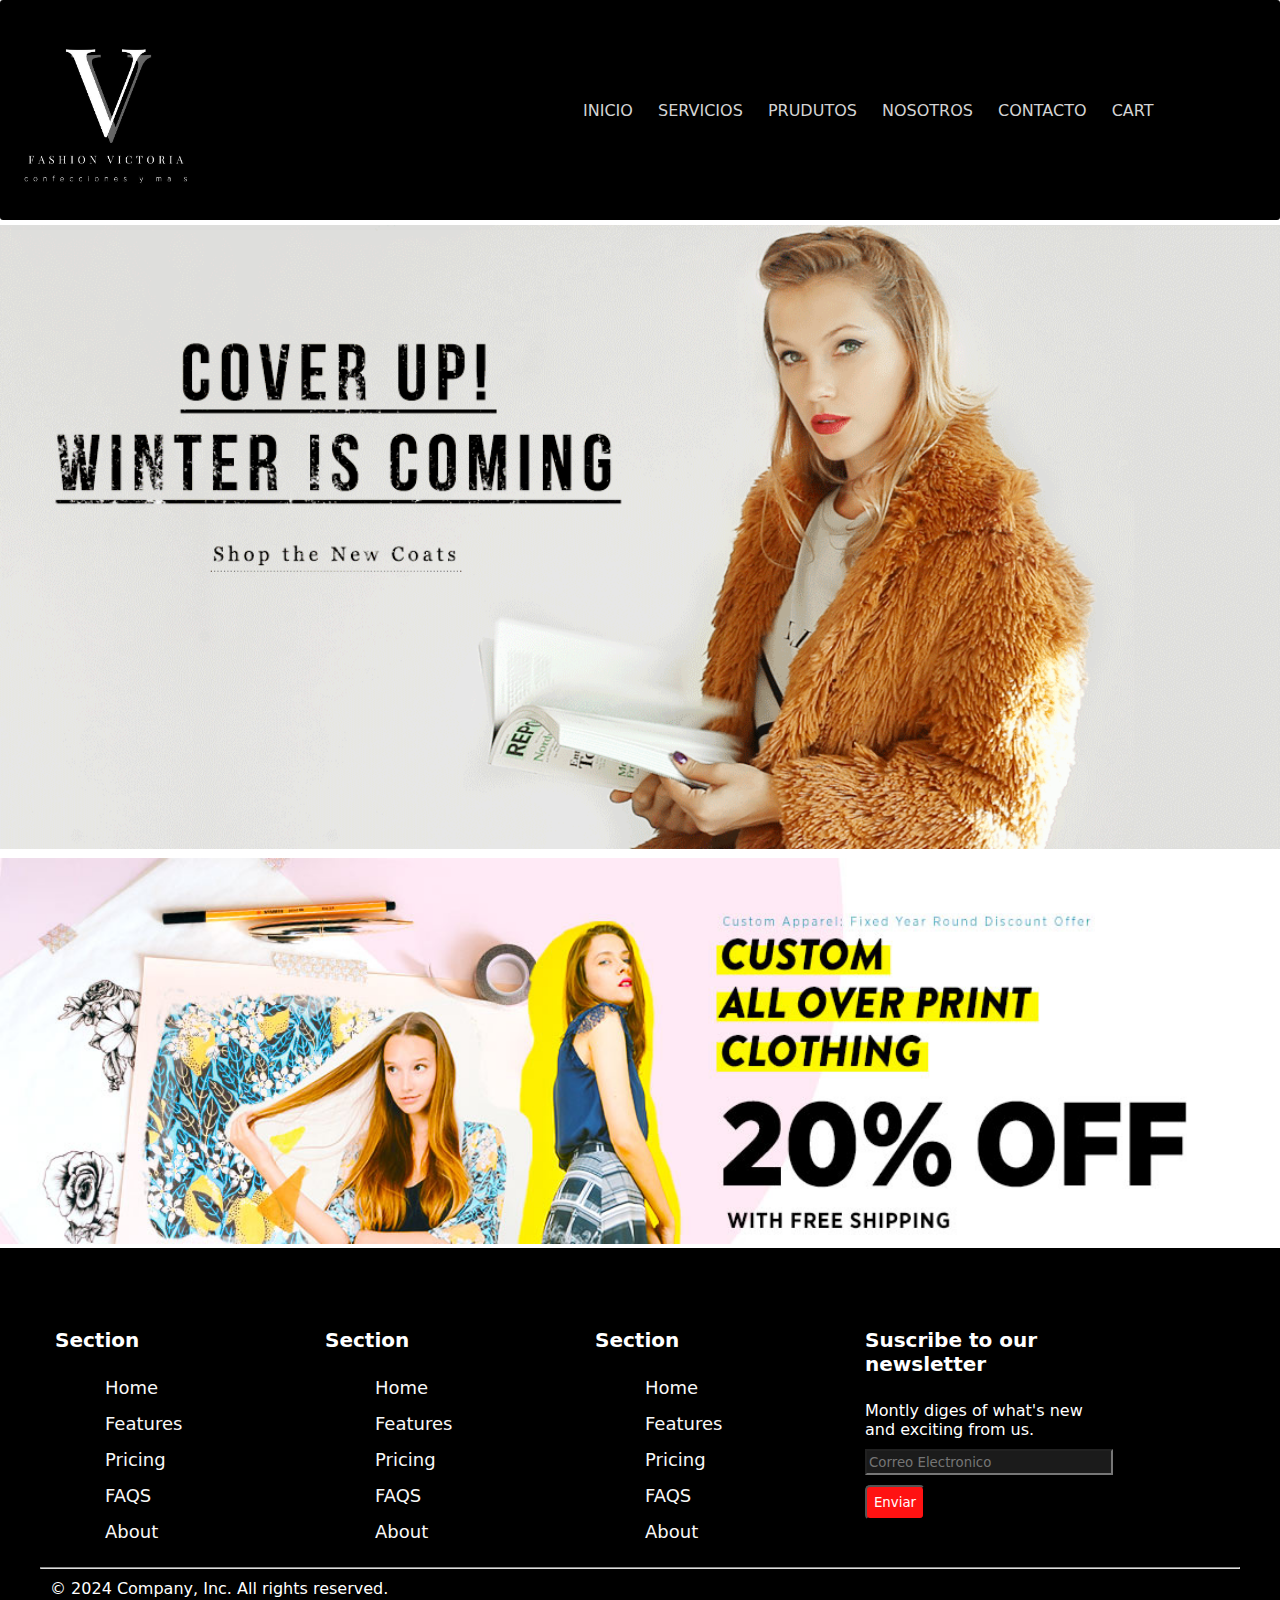
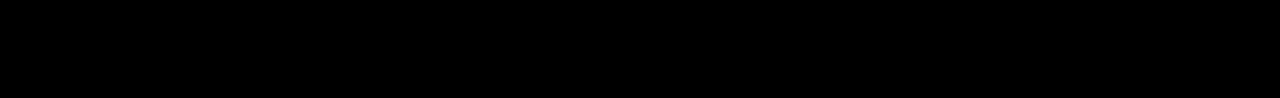
<file: index.html>
<!DOCTYPE html>
<html lang="en">
<head>
    <meta charset="UTF-8">
    <meta name="viewport" content="width=device-width, initial-scale=1.0">
    <link rel="stylesheet" href="https://cdnjs.cloudflare.com/ajax/libs/font-awesome/6.6.0/css/all.min.css" integrity="sha512-Kc323vGBEqzTmouAECnVceyQqyqdsSiqLQISBL29aUW4U/M7pSPA/gEUZQqv1cwx4OnYxTxve5UMg5GT6L4JJg==" crossorigin="anonymous" referrerpolicy="no-referrer" />

    <link rel="stylesheet" href="Estilos/estilos.css">
    <title>Fashion - Inicio</title>
</head>
<body>
    <header class="header">
        <div class="box-logo">
            <a href="index.html">
            <img src="Imagenes/logo02.jpeg" alt="">
        </a>
        </div>

        <div class="menu">
            <ul>
                <li><a href="index.html"><i class="fa-solid fa-house"></i> INICIO</a> </li>
                <li> <a href="servicios.html"><i class="fa-solid fa-shirt"></i>SERVICIOS</a> </li>
                <li><a href="produtos.html"> <i class="fa-solid fa-bag-shopping"></i>PRUDUTOS</a> </li>
                <li><a href="nosotros.html"><i class="fa-solid fa-comments"></i>NOSOTROS</a></li>
                <li><a href="contacto.html"><i class="fa-solid fa-envelope"></i>CONTACTO</a></li>
                <li> <a href="#"> <i class="fa-solid fa-cart-shopping"></i>CART</a> </li>
            </ul>
        </div>
    </header>


   
<main class="oferta-banner">
    <div class="contenedor-banner">
    <a href="produtos.html">
    <img src="banner/bannergif1.gif" alt="" class="banner"> <br>
    <img src="banner/banner3.jpg" alt="" class="banner">
    </a>
    </div>
</main>


   
    <!-- FOOTER DE LA PAGINA INICIO-->
</div>

<footer>
    <div class="container-footer">

        <div class="footer-row">

            <div class="clasesbox">
                <h4>Section</h4>
                <ul>
                    <li><a href="#">Home</a></li>
                    <li><a href="#">Features</a></li>
                    <li><a href="#">Pricing</a></li>
                    <li><a href="#">FAQS</a></li>
                    <li><a href="#">About</a></li>
                </ul>
            </div>

            <div class="clasesbox">
                <h4>Section</h4>
                <ul>
                    <li><a href="#">Home</a></li>
                    <li><a href="#">Features</a></li>
                    <li><a href="#">Pricing</a></li>
                    <li><a href="#">FAQS</a></li>
                    <li><a href="#">About</a></li>
                </ul>
            </div>

            <div class="clasesbox">
                <h4>Section</h4>
                <ul>
                    <li><a href="#">Home</a></li>
                    <li><a href="#">Features</a></li>
                    <li><a href="#">Pricing</a></li>
                    <li><a href="#">FAQS</a></li>
                    <li><a href="#">About</a></li>
                </ul>
            </div>

            <div class="clasesbox">
                <h4>Suscribe to our newsletter</h4>
                <p class="text-footer">Montly diges of what's new and exciting from us.</p>
                <input class="boxct" type="text" name="Pnombre" id="Pnombre" placeholder="Correo Electronico"> 
                <input class="btn" type="submit" name="Enviar" value="Enviar">
            </div>

        </div>

        <hr>

        <div class="copyr">
            <p class="text-footer">&copy; 2024 Company, Inc. All rights reserved.</p>
        </div>

        <div class="redes">
            
            <a href="#"><i class="fab fa-facebook-f"></i></a>
            <a href="#"><i class="fab fa-instagram"></i></a>
            <a href="#"><i class="fab fa-twitter"></i></a>
        </div>

    </div>
    
</footer>

<!-- FOOTER DE LA PAGINA FIN-->
    
</body>
</html>
</file>
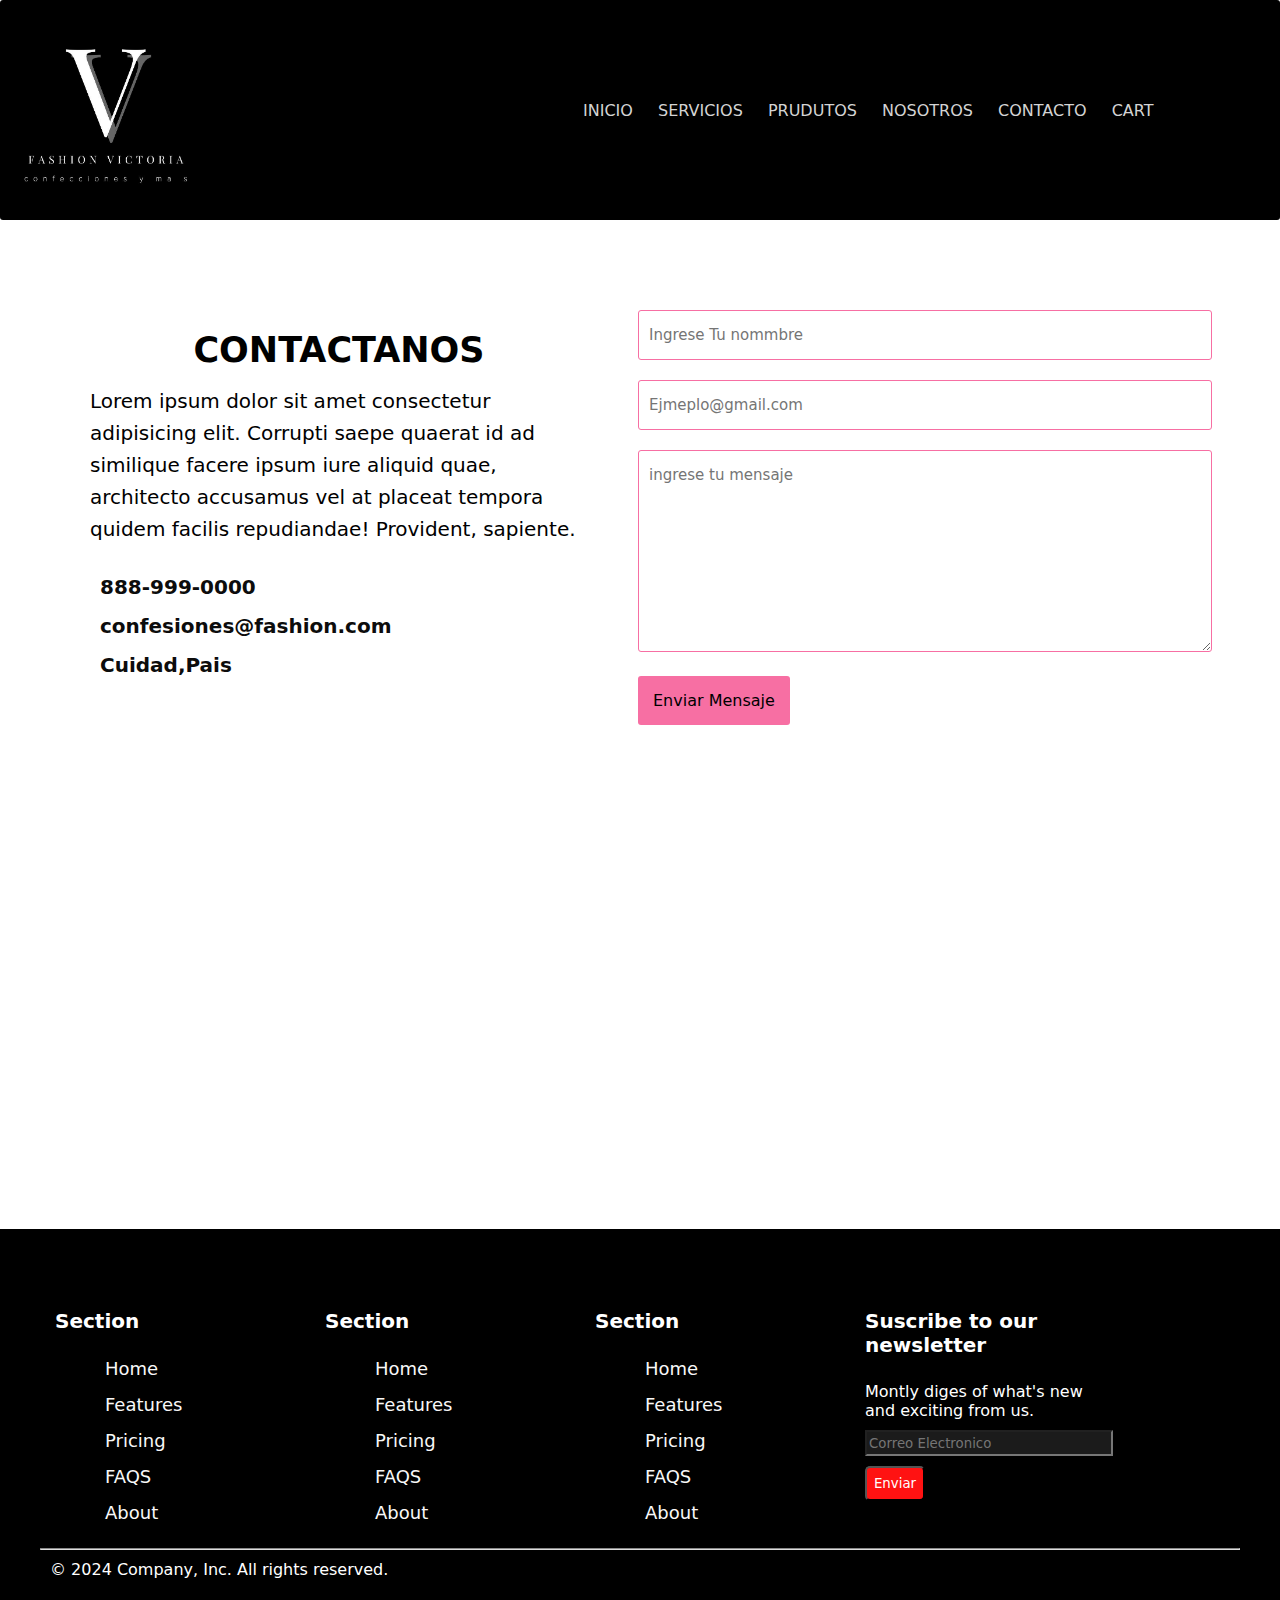
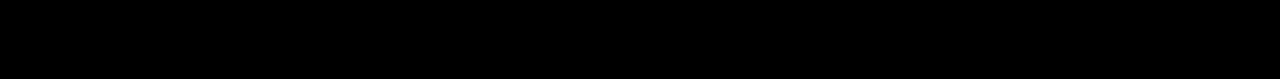
<file: contacto.html>
<!DOCTYPE html>
<html lang="en">
<head>
    <meta charset="UTF-8">
    <meta name="viewport" content="width=device-width, initial-scale=1.0">
    <link rel="stylesheet" href="https://cdnjs.cloudflare.com/ajax/libs/font-awesome/6.6.0/css/all.min.css" integrity="sha512-Kc323vGBEqzTmouAECnVceyQqyqdsSiqLQISBL29aUW4U/M7pSPA/gEUZQqv1cwx4OnYxTxve5UMg5GT6L4JJg==" crossorigin="anonymous" referrerpolicy="no-referrer" />

    <link rel="stylesheet" href="Estilos/estilos.css">
    <title>Fashion - contacto</title>
</head>
<body>
    <header class="header">
        <div class="box-logo">
            <a href="index.html">
                <img src="Imagenes/logo02.jpeg" alt="">
            </a>
        </div>

        <div class="menu">
            <ul>
                <li><a href="index.html"><i class="fa-solid fa-house"></i> INICIO</a> </li>
                <li> <a href="servicios.html"><i class="fa-solid fa-shirt"></i>SERVICIOS</a> </li>
                <li><a href="produtos.html"> <i class="fa-solid fa-bag-shopping"></i>PRUDUTOS</a> </li>
                <li><a href="nosotros.html"><i class="fa-solid fa-comments"></i>NOSOTROS</a></li>
                <li><a href="contacto.html"><i class="fa-solid fa-envelope"></i>CONTACTO</a></li>
                <li> <a href="#"> <i class="fa-solid fa-cart-shopping"></i>CART</a> </li>
            </ul>
        </div>
    </header>


<main class="contacto">
    <div class="contenedor-form">
        <div class="info-form">
            <h2 class="contacto-h2">CONTACTANOS</h2>
            <p class="text-for">
                Lorem ipsum dolor sit amet consectetur adipisicing elit. Corrupti saepe quaerat id ad similique facere ipsum iure aliquid quae, architecto accusamus vel 
                at placeat tempora quidem facilis repudiandae! Provident, sapiente.
            </p>
            <a href=""><i class="fa-solid fa-phone"></i>888-999-0000</a>
            <a href=""><i class="fa-solid fa-envelope"></i>confesiones@fashion.com</a>
            <a href=""><i class="fa-solid fa-location-dot"></i>Cuidad,Pais </a>
        </div>
        <form action="#" autocomplete="off">
            <input type="text" name="nombre" id="" placeholder="Ingrese Tu nommbre " class="campo">
            <input type="email" name="email" id="" placeholder="Ejmeplo@gmail.com" class="campo">
            <textarea name="mensaje" id="" placeholder="ingrese tu mensaje "></textarea>
            <input type="submit" name="Enviar" id="" value="Enviar Mensaje" class="btn-enviar">
        
        </form>

        <div class="mapa">
            <iframe src="https://www.google.com/maps/embed?pb=!1m18!1m12!1m3!1d3784.0164133458475!2d-69.91406697407321!3d18.482915720321955!2m3!1f0!2f0!3f0!3m2!1i1024!2i768!4f13.1!3m3!1m2!1s0x8eaf89ca11b68e21%3A0xd7c91d24f996854c!2sSambil%20Santo%20Domingo!5e0!3m2!1ses!2sdo!4v1726905931838!5m2!1ses!2sdo" width="600" height="450" style="border:0;" allowfullscreen="" loading="lazy" referrerpolicy="no-referrer-when-downgrade"></iframe>
        
        </div>



    </div>
</main>










    <!-- FOOTER DE LA PAGINA INICIO-->
</div>

<footer>
    <div class="container-footer">

        <div class="footer-row">

            <div class="clasesbox">
                <h4>Section</h4>
                <ul>
                    <li><a href="#">Home</a></li>
                    <li><a href="#">Features</a></li>
                    <li><a href="#">Pricing</a></li>
                    <li><a href="#">FAQS</a></li>
                    <li><a href="#">About</a></li>
                </ul>
            </div>

            <div class="clasesbox">
                <h4>Section</h4>
                <ul>
                    <li><a href="#">Home</a></li>
                    <li><a href="#">Features</a></li>
                    <li><a href="#">Pricing</a></li>
                    <li><a href="#">FAQS</a></li>
                    <li><a href="#">About</a></li>
                </ul>
            </div>

            <div class="clasesbox">
                <h4>Section</h4>
                <ul>
                    <li><a href="#">Home</a></li>
                    <li><a href="#">Features</a></li>
                    <li><a href="#">Pricing</a></li>
                    <li><a href="#">FAQS</a></li>
                    <li><a href="#">About</a></li>
                </ul>
            </div>

            <div class="clasesbox">
                <h4>Suscribe to our newsletter</h4>
                <p class="text-footer">Montly diges of what's new and exciting from us.</p>
                <input class="boxct" type="text" name="Pnombre" id="Pnombre" placeholder="Correo Electronico"> 
                <input class="btn" type="submit" name="Enviar" value="Enviar">
            </div>

        </div>

        <hr>

        <div class="copyr">
            <p class="text-footer">&copy; 2024 Company, Inc. All rights reserved.</p>
        </div>

        <div class="redes">
            
            <a href="#"><i class="fab fa-facebook-f"></i></a>
            <a href="#"><i class="fab fa-instagram"></i></a>
            <a href="#"><i class="fab fa-twitter"></i></a>
        </div>

    </div>
    
</footer>

<!-- FOOTER DE LA PAGINA FIN-->
    
</body>
</html>
</file>
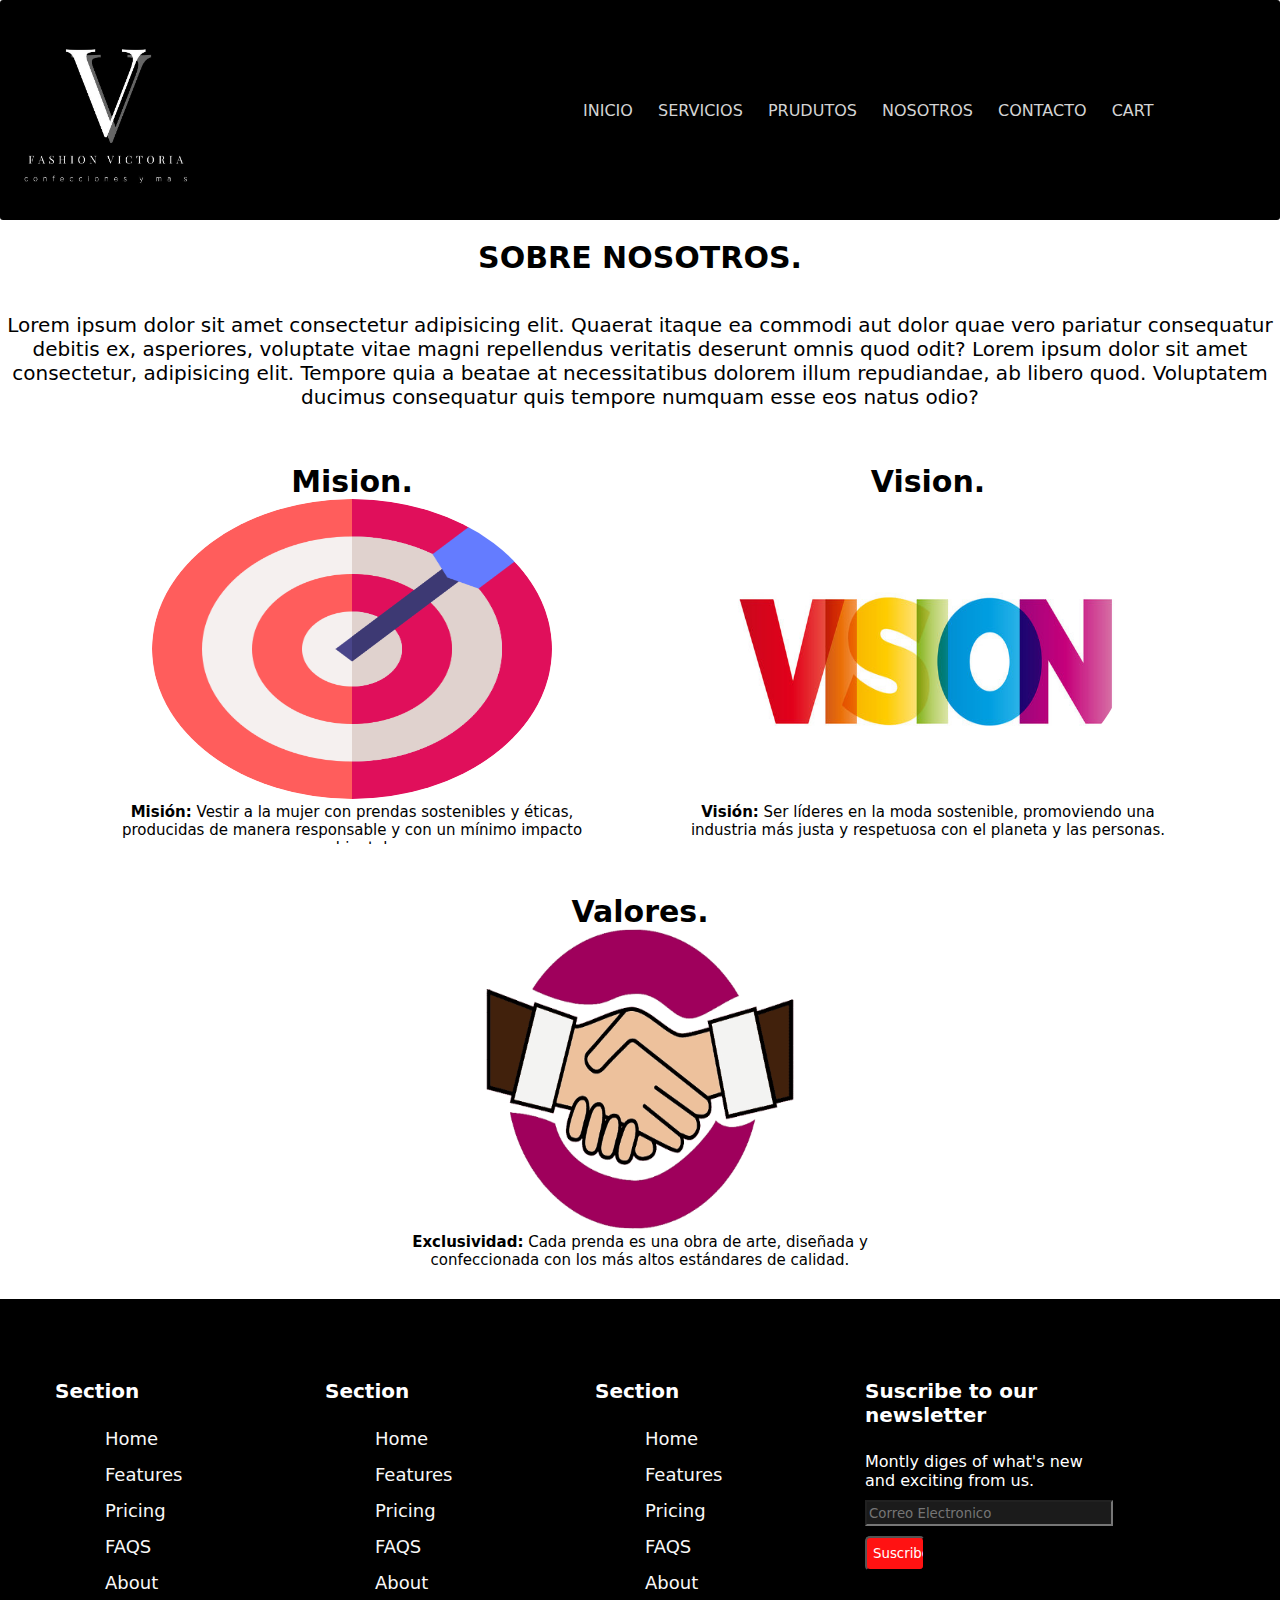
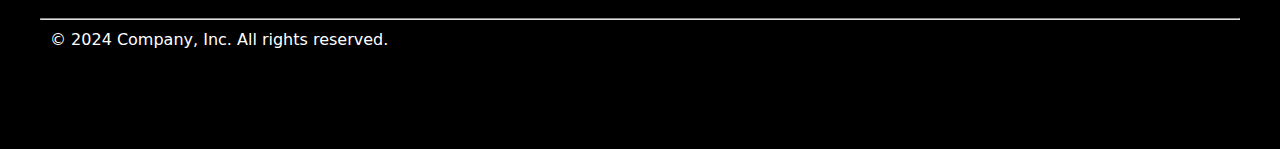
<file: nosotros.html>
<!DOCTYPE html>
<html lang="en">
<head>
    <meta charset="UTF-8">
    <meta name="viewport" content="width=device-width, initial-scale=1.0">
    <link rel="stylesheet" href="https://cdnjs.cloudflare.com/ajax/libs/font-awesome/6.6.0/css/all.min.css" integrity="sha512-Kc323vGBEqzTmouAECnVceyQqyqdsSiqLQISBL29aUW4U/M7pSPA/gEUZQqv1cwx4OnYxTxve5UMg5GT6L4JJg==" crossorigin="anonymous" referrerpolicy="no-referrer" />

    <link rel="stylesheet" href="Estilos/estilos.css">
    <title>Fashion - Nosotros</title>
</head>
<body>
    <header class="header">
        <div class="box-logo">
            <a href="index.html">
                <img src="Imagenes/logo02.jpeg" alt="">
            </a>
        </div>

        <div class="menu">
            <ul>
                <li><a href="index.html"><i class="fa-solid fa-house"></i> INICIO</a> </li>
                <li> <a href="servicios.html"><i class="fa-solid fa-shirt"></i>SERVICIOS</a> </li>
                <li><a href="produtos.html"> <i class="fa-solid fa-bag-shopping"></i>PRUDUTOS</a> </li>
                <li><a href="nosotros.html"><i class="fa-solid fa-comments"></i>NOSOTROS</a></li>
                <li><a href="contacto.html"><i class="fa-solid fa-envelope"></i>CONTACTO</a></li>
                <li> <a href="#"> <i class="fa-solid fa-cart-shopping"></i>CART</a> </li>
            </ul>
        </div>
    </header>


    <main>
        <h2>SOBRE NOSOTROS.</h2> <br><br>
        <p class="texto01"> 
            Lorem ipsum dolor sit amet consectetur adipisicing elit. Quaerat itaque ea commodi aut dolor quae vero pariatur consequatur debitis ex, asperiores, 
            voluptate vitae magni repellendus veritatis deserunt omnis quod odit? Lorem ipsum dolor sit amet consectetur, adipisicing elit. Tempore quia a beatae at necessitatibus dolorem illum repudiandae, ab libero quod. 
            Voluptatem ducimus consequatur quis tempore numquam esse eos natus odio?
        </p>
        <div class="contenedor-nosotros">
        

            <div class="tarjetas">
                <h2> Mision.</h2>
                <img src="Imagenes/mision1.png" alt="" class="tarjetas-img">
                <p class="text">
                    <b>Misión:</b> Vestir a la mujer con prendas sostenibles y 
                    éticas, producidas de manera responsable y con un mínimo impacto ambiental.
                </p>
            </div>


            <div class="tarjetas">
                <h2> Vision.</h2>
                <img src="Imagenes/vision.jpg" alt="" class="tarjetas-img">
                <p class="text">
                   <b>Visión:</b> Ser líderes en la moda sostenible, 
                    promoviendo una industria más justa y respetuosa con el planeta y las personas.
                </p>
            </div>


            <div class="tarjetas">
                <h2> Valores.</h2>
                <img src="Imagenes/Valores.png" alt="" class="tarjetas-img">
                <p class="text">
                   <b> Exclusividad:</b> Cada prenda es una obra de arte, diseñada y 
                    confeccionada con los más altos estándares de calidad.
                    
                </p>
            </div>
            

        </div>
    </main>






    <!-- FOOTER DE LA PAGINA INICIO-->
</div>

<footer>
    <div class="container-footer">

        <div class="footer-row">

            <div class="clasesbox">
                <h4>Section</h4>
                <ul>
                    <li><a href="#">Home</a></li>
                    <li><a href="#">Features</a></li>
                    <li><a href="#">Pricing</a></li>
                    <li><a href="#">FAQS</a></li>
                    <li><a href="#">About</a></li>
                </ul>
            </div>

            <div class="clasesbox">
                <h4>Section</h4>
                <ul>
                    <li><a href="#">Home</a></li>
                    <li><a href="#">Features</a></li>
                    <li><a href="#">Pricing</a></li>
                    <li><a href="#">FAQS</a></li>
                    <li><a href="#">About</a></li>
                </ul>
            </div>

            <div class="clasesbox">
                <h4>Section</h4>
                <ul>
                    <li><a href="#">Home</a></li>
                    <li><a href="#">Features</a></li>
                    <li><a href="#">Pricing</a></li>
                    <li><a href="#">FAQS</a></li>
                    <li><a href="#">About</a></li>
                </ul>
            </div>

            <div class="clasesbox">
                <h4>Suscribe to our newsletter</h4>
                <p class="text-footer">Montly diges of what's new and exciting from us.</p>
                <input class="boxct" type="text" name="Pnombre" id="Pnombre" placeholder="Correo Electronico"> 
                <input class="btn" type="submit" name="Suscribe" value="Suscribe">
            </div>

        </div>

        <hr>

        <div class="copyr">
            <p class="text-footer">&copy; 2024 Company, Inc. All rights reserved.</p>
        </div>

        <div class="redes">
            
            <a href="#"><i class="fab fa-facebook-f"></i></a>
            <a href="#"><i class="fab fa-instagram"></i></a>
            <a href="#"><i class="fab fa-twitter"></i></a>
        </div>

    </div>
    
</footer>

<!-- FOOTER DE LA PAGINA FIN-->
    
</body>
</html>
</file>
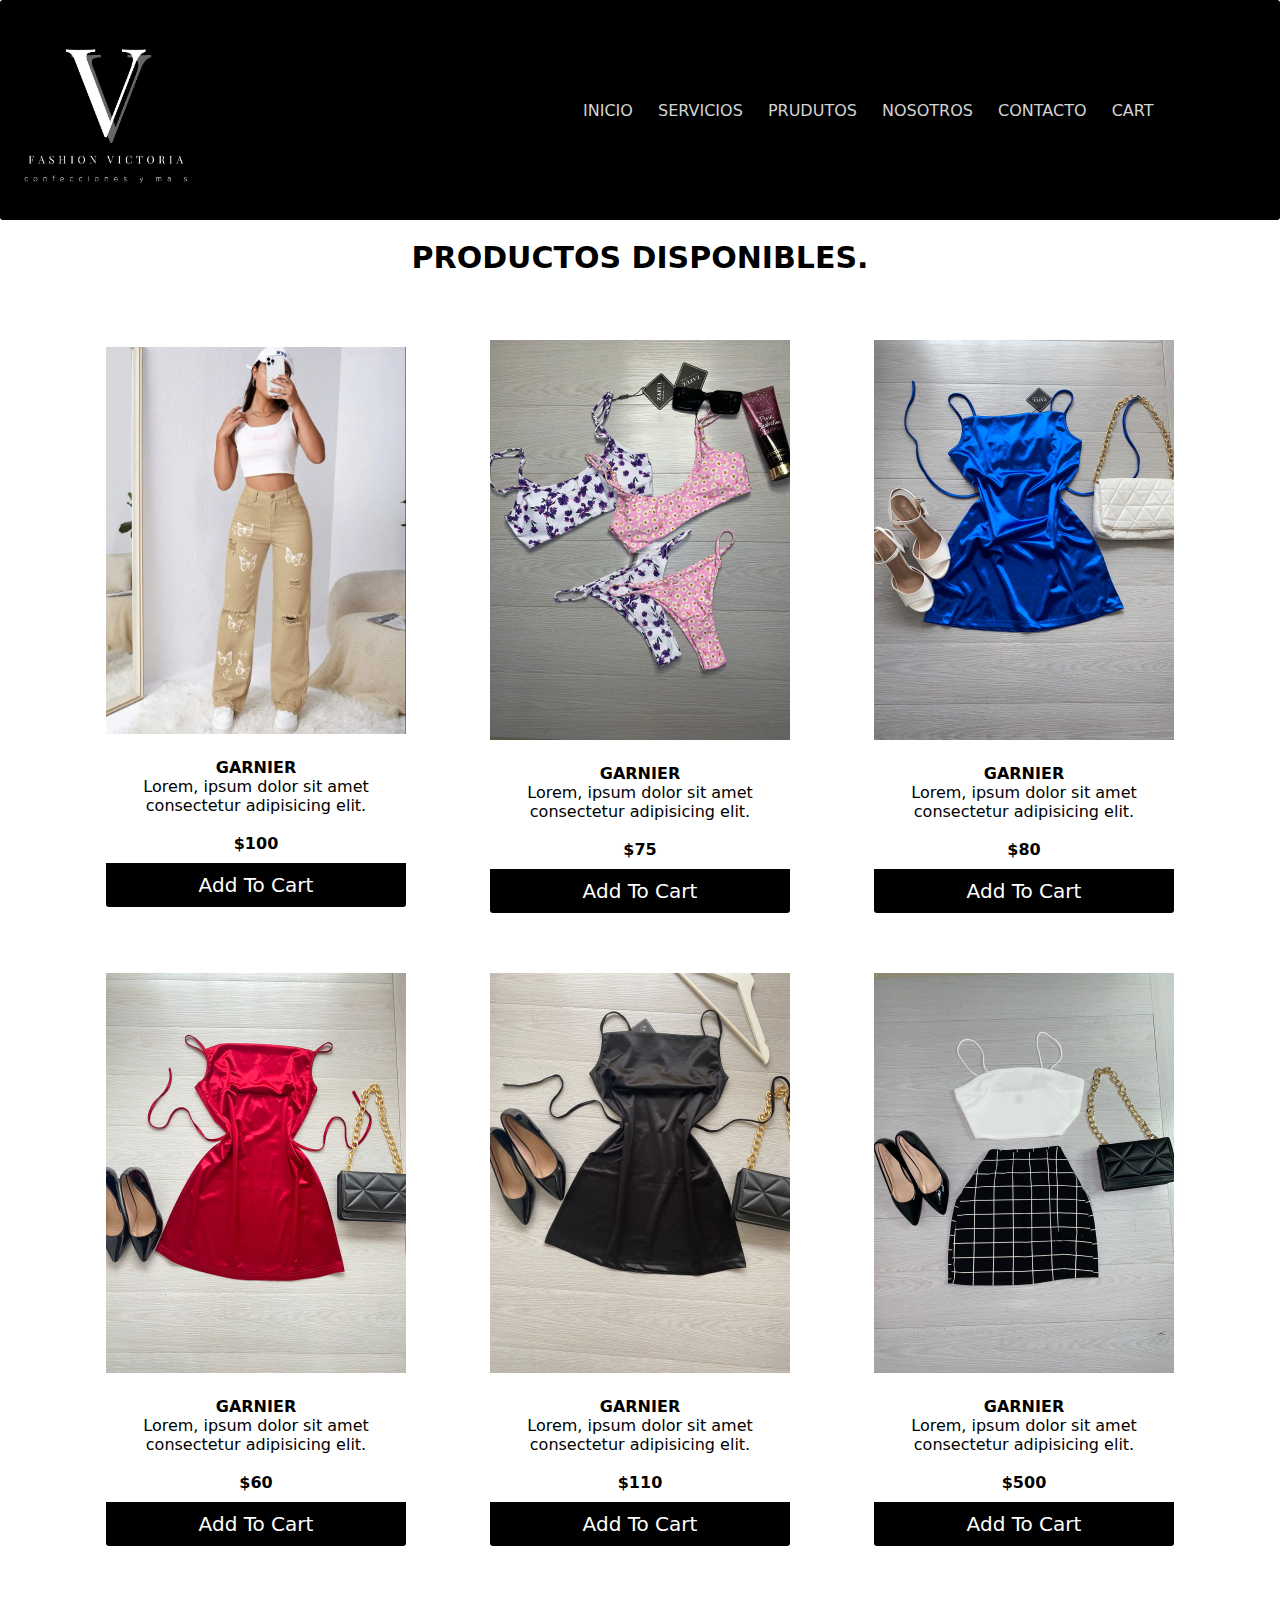
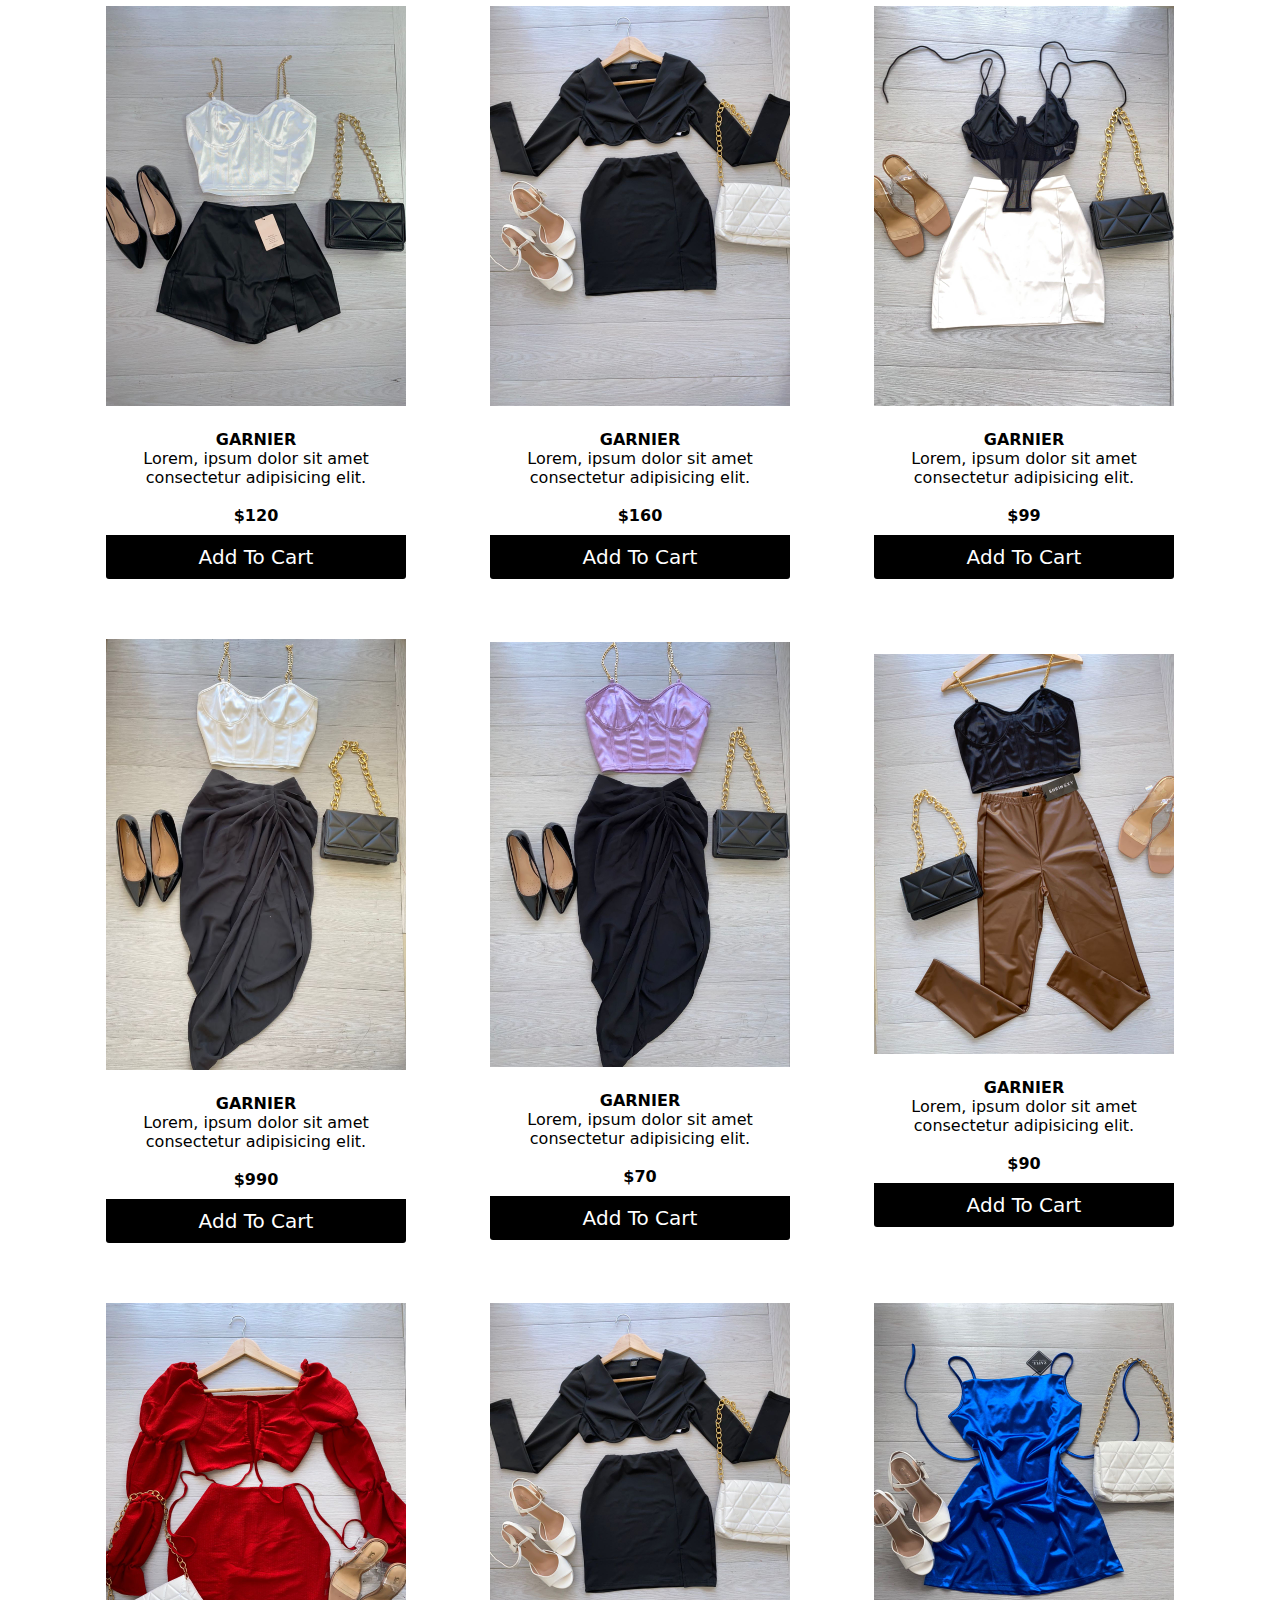
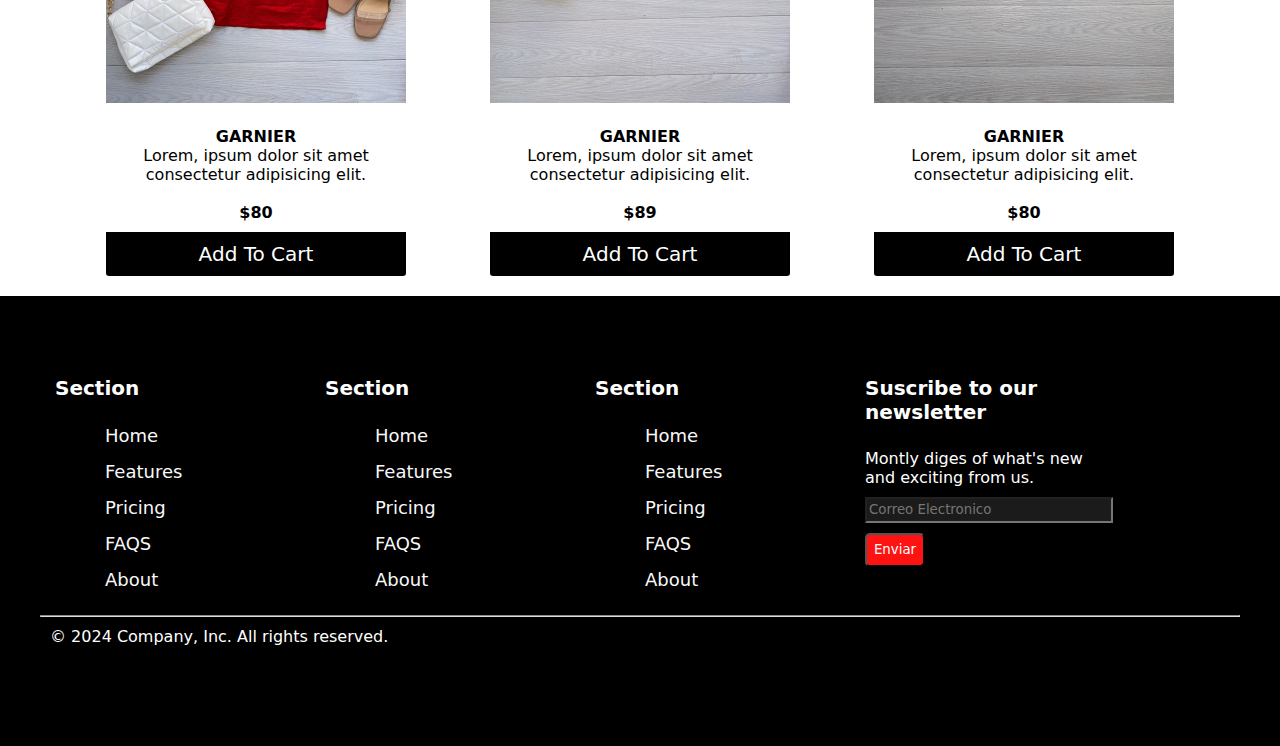
<file: produtos.html>
<!DOCTYPE html>
<html lang="en">
<head>
    <meta charset="UTF-8">
    <meta name="viewport" content="width=device-width, initial-scale=1.0">
    <link rel="stylesheet" href="https://cdnjs.cloudflare.com/ajax/libs/font-awesome/6.6.0/css/all.min.css" integrity="sha512-Kc323vGBEqzTmouAECnVceyQqyqdsSiqLQISBL29aUW4U/M7pSPA/gEUZQqv1cwx4OnYxTxve5UMg5GT6L4JJg==" crossorigin="anonymous" referrerpolicy="no-referrer" />

    <link rel="stylesheet" href="Estilos/estilos.css">
    <title>Fashion - Productos</title>
</head>
<body>
    

    <header class="header">
        <div class="box-logo">
            <a href="index.html">
                <img src="Imagenes/logo02.jpeg" alt="">
            </a>
        </div>

        <div class="menu">
            <ul>
                <li><a href="index.html"><i class="fa-solid fa-house"></i> INICIO</a> </li>
                <li> <a href="servicios.html"><i class="fa-solid fa-shirt"></i>SERVICIOS</a> </li>
                <li><a href="produtos.html"> <i class="fa-solid fa-bag-shopping"></i>PRUDUTOS</a> </li>
                <li><a href="nosotros.html"><i class="fa-solid fa-comments"></i>NOSOTROS</a></li>
                <li><a href="contacto.html"><i class="fa-solid fa-envelope"></i>CONTACTO</a></li>
                <li> <a href="#"> <i class="fa-solid fa-cart-shopping"></i>CART</a> </li>
            </ul>
        </div>
    </header>

    <main>
        <h2> PRODUCTOS DISPONIBLES.</h2>
    </main>

   <div class="contenedor">


    <div class="card">
        <div class="producti-image">
            <img src="Imagenes/imagen01.jpeg" alt="">
        </div>
        <div class="product-info">
            <h4>GARNIER</h4>
            <p class="texto"> Lorem, ipsum dolor sit amet consectetur adipisicing elit.</p>
            <br>
            <H4 class="precio2">$100</H4>
        </div>
        <div class="btn">
            <button type="button" class="boton"> Add To Cart</button>
        </div>
    </div>


    <div class="card">
        <div class="producti-image">
            <img src="Imagenes/imagen02.jpeg" alt="">
        </div>
        <div class="product-info">
            <h4>GARNIER</h4>
            <p class="texto"> Lorem, ipsum dolor sit amet consectetur adipisicing elit.</p>
            <br>
            <H4 class="precio2">$75</H4>
        </div>
        <div class="btn">
            <button type="button" class="boton"> Add To Cart</button>
        </div>
    </div>


    <div class="card">
        <div class="producti-image">
            <img src="Imagenes/imagen03.jpeg" alt="">
        </div>
        <div class="product-info">
            <h4>GARNIER</h4>
            <p class="texto"> Lorem, ipsum dolor sit amet consectetur adipisicing elit.</p>
            <br>
            <H4 class="precio2">$80</H4>
        </div>
        <div class="btn">
            <button type="button" class="boton"> Add To Cart</button>
        </div>
    </div>

    <div class="card">
        <div class="producti-image">
            <img src="Imagenes/imagen04.jpeg" alt="">
        </div>
        <div class="product-info">
            <h4>GARNIER</h4>
            <p class="texto"> Lorem, ipsum dolor sit amet consectetur adipisicing elit.</p>
            <br>
            <H4 class="precio2">$60</H4>
        </div>
        <div class="btn">
            <button type="button" class="boton"> Add To Cart</button>
        </div>
    </div>

    <div class="card">
        <div class="producti-image">
            <img src="Imagenes/imagen05.jpeg" alt="">
        </div>
        <div class="product-info">
            <h4>GARNIER</h4>
            <p class="texto"> Lorem, ipsum dolor sit amet consectetur adipisicing elit.</p>
            <br>
            <H4 class="precio2">$110</H4>
        </div>
        <div class="btn">
            <button type="button" class="boton"> Add To Cart</button>
        </div>
    </div>

    <div class="card">
        <div class="producti-image">
            <img src="Imagenes/imagen06.jpeg" alt="">
        </div>
        <div class="product-info">
            <h4>GARNIER</h4>
            <p class="texto"> Lorem, ipsum dolor sit amet consectetur adipisicing elit.</p>
            <br>
            <H4 class="precio2">$500</H4>
        </div>
        <div class="btn">
            <button type="button" class="boton"> Add To Cart</button>
        </div>
    </div>

    <div class="card">
        <div class="producti-image">
            <img src="Imagenes/imagen07.jpeg" alt="">
        </div>
        <div class="product-info">
            <h4>GARNIER</h4>
            <p class="texto"> Lorem, ipsum dolor sit amet consectetur adipisicing elit.</p>
            <br>
            <H4 class="precio2">$120</H4>
        </div>
        <div class="btn">
            <button type="button" class="boton"> Add To Cart</button>
        </div>
    </div>

    <div class="card">
        <div class="producti-image">
            <img src="Imagenes/imagen08.jpeg" alt="">
        </div>
        <div class="product-info">
            <h4>GARNIER</h4>
            <p class="texto"> Lorem, ipsum dolor sit amet consectetur adipisicing elit.</p>
            <br>
            <H4 class="precio2">$160</H4>
        </div>
        <div class="btn">
            <button type="button" class="boton"> Add To Cart</button>
        </div>
    </div>

    <div class="card">
        <div class="producti-image">
            <img src="Imagenes/imagen09.jpeg" alt="">
        </div>
        <div class="product-info">
            <h4>GARNIER</h4>
            <p class="texto"> Lorem, ipsum dolor sit amet consectetur adipisicing elit.</p>
            <br>
            <H4 class="precio2">$99</H4>
        </div>
        <div class="btn">
            <button type="button" class="boton"> Add To Cart</button>
        </div>
    </div>

    <div class="card">
        <div class="producti-image">
            <img src="Imagenes/imagen10.jpeg" alt="">
        </div>
        <div class="product-info">
            <h4>GARNIER</h4>
            <p class="texto"> Lorem, ipsum dolor sit amet consectetur adipisicing elit.</p>
            <br>
            <H4 class="precio2">$990</H4>
        </div>
        <div class="btn">
            <button type="button" class="boton"> Add To Cart</button>
        </div>
    </div>

    <div class="card">
        <div class="producti-image">
            <img src="Imagenes/imagen11.jpeg" alt="">
        </div>
        <div class="product-info">
            <h4>GARNIER</h4>
            <p class="texto"> Lorem, ipsum dolor sit amet consectetur adipisicing elit.</p>
            <br>
            <H4 class="precio2">$70</H4>
        </div>
        <div class="btn">
            <button type="button" class="boton"> Add To Cart</button>
        </div>
    </div>

    <div class="card">
        <div class="producti-image">
            <img src="Imagenes/imagen13.jpeg" alt="">
        </div>
        <div class="product-info">
            <h4>GARNIER</h4>
            <p class="texto"> Lorem, ipsum dolor sit amet consectetur adipisicing elit.</p>
            <br>
            <H4 class="precio2">$90</H4>
        </div>
        <div class="btn">
            <button type="button" class="boton"> Add To Cart</button>
        </div>
    </div>


    <div class="card">
        <div class="producti-image">
            <img src="Imagenes/imagen14.jpeg" alt="">
        </div>
        <div class="product-info">
            <h4>GARNIER</h4>
            <p class="texto"> Lorem, ipsum dolor sit amet consectetur adipisicing elit.</p>
            <br>
            <H4 class="precio2">$80</H4>
        </div>
        <div class="btn">
            <button type="button" class="boton"> Add To Cart</button>
        </div>
    </div>

    <div class="card">
        <div class="producti-image">
            <img src="Imagenes/imagen08.jpeg" alt="">
        </div>
        <div class="product-info">
            <h4>GARNIER</h4>
            <p class="texto"> Lorem, ipsum dolor sit amet consectetur adipisicing elit.</p>
            <br>
            <H4 class="precio2">$89</H4>
        </div>
        <div class="btn">
            <button type="button" class="boton"> Add To Cart</button>
        </div>
    </div>

    <div class="card">
        <div class="producti-image">
            <img src="Imagenes/imagen03.jpeg" alt="">
        </div>
        <div class="product-info">
            <h4>GARNIER</h4>
            <p class="texto"> Lorem, ipsum dolor sit amet consectetur adipisicing elit.</p>
            <br>
            <H4 class="precio2">$80</H4>
        </div>
        <div class="btn">
            <button type="button" class="boton"> Add To Cart</button>
        </div>
    </div>


   </div>




    

    

<!-- FOOTER DE LA PAGINA INICIO-->
</div>

<footer>
    <div class="container-footer">

        <div class="footer-row">

            <div class="clasesbox">
                <h4>Section</h4>
                <ul>
                    <li><a href="#">Home</a></li>
                    <li><a href="#">Features</a></li>
                    <li><a href="#">Pricing</a></li>
                    <li><a href="#">FAQS</a></li>
                    <li><a href="#">About</a></li>
                </ul>
            </div>

            <div class="clasesbox">
                <h4>Section</h4>
                <ul>
                    <li><a href="#">Home</a></li>
                    <li><a href="#">Features</a></li>
                    <li><a href="#">Pricing</a></li>
                    <li><a href="#">FAQS</a></li>
                    <li><a href="#">About</a></li>
                </ul>
            </div>

            <div class="clasesbox">
                <h4>Section</h4>
                <ul>
                    <li><a href="#">Home</a></li>
                    <li><a href="#">Features</a></li>
                    <li><a href="#">Pricing</a></li>
                    <li><a href="#">FAQS</a></li>
                    <li><a href="#">About</a></li>
                </ul>
            </div>

            <div class="clasesbox">
                <h4>Suscribe to our newsletter</h4>
                <p class="text-footer">Montly diges of what's new and exciting from us.</p>
                <input class="boxct" type="text" name="Pnombre" id="Pnombre" placeholder="Correo Electronico"> 
                <input class="btn" type="submit" name="Enviar" value="Enviar">
            </div>

        </div>

        <hr>

        <div class="copyr">
            <p class="text-footer">&copy; 2024 Company, Inc. All rights reserved.</p>
        </div>

        <div class="redes">
            
            <a href="#"><i class="fab fa-facebook-f"></i></a>
            <a href="#"><i class="fab fa-instagram"></i></a>
            <a href="#"><i class="fab fa-twitter"></i></a>
        </div>

    </div>
    
</footer>

<!-- FOOTER DE LA PAGINA FIN-->
</body>
</html>
</file>
<file: Estilos/estilos.css>
*{
    margin: 0;
    font-family: system-ui, -apple-system, BlinkMacSystemFont, 'Segoe UI', Roboto, Oxygen, Ubuntu, Cantarell, 'Open Sans', 'Helvetica Neue', sans-serif;
    
}
/* HEADER DE LA PAGINA INICIO*/

header {
    background-color: #000000;
    display: grid;
    grid-template-columns: 40% 60%;
    align-items: center;
    padding: 5px;
    margin-bottom: 20px;
    width: NONE;
    margin: auto;
    border-radius: 3px;
}

.logo {
    width:60px ;
    margin: 10px;
}

.menu {
    background-color:0;
    margin: 20px;
}

li {
    display: inline;
    margin: 10px;

}

a {
    color: #d4d4d4;
    text-decoration: none;
}

img {
    width: 200px;
    height: auto;
    cursor: pointer;
    transition: transform 0.3s ease-in-out;
}

/* HEADER DE LA PAGINA FIN*/





body {
    width: 100%;
    height: 1000px;
    align-items: center;
    justify-content: center;
}

.contenedor {
    margin: auto;
    margin-top: 10px;
    width: 90%;
    background-color: none;
    height: auto;
    padding-top: 15px;
    display: flex;
    flex-wrap: wrap;
    align-items: center;
    justify-content: space-around;
}

.menu a:hover {
    background-color: #f76fa3;
    border-radius: 2px ;

}

.menu a:active {
    background-color: #f5dae4;

}


.card {
    margin: 20px;
    width: 300px;
    height: auto;
    overflow: hidden;
    text-align: center;
    border:0px solid transparent ;
    border-radius: 3px;
    box-shadow: none;
    background-color: white;
    display: block;


}

.card .producti-image {
    width: 300px;
    margin: 20px auto;
}

.contenedor .card .producti-image img {
    width: 100%;

}

.contenedor .card .producti-image img:hover {
    transform: scale(1.1);
}

.contenedor .card .btn {
    width: 100%;
}


.contenedor .card button {
    width: 100%;
    padding: 10px;
    border: none;
    outline: none;
    color: white;
    cursor: pointer;
    font-size: 20px;
}

.boton {
    background-color: #000000;
}


.contenedor .card button:hover {
    background-color: #fcc7db;
    color: #000000;
}

.contenedor .card button:active {
    background-color: #f76fa3;

}



/* FOOTER INICIO*/

.container-footer {
    max-width: 1200px;
    margin: 0 auto;
}

footer{
    background-color: #000000;
    padding: 80px 0;
}

.footer-row{
    display: flex;
    flex-wrap: wrap;
}

.clasesbox{
    width: 20%;
    padding: 0 15px;
    
}

.clasesbox h4{
    font-size: 20px;
    color: white;
    margin-bottom: 25px;
}


.clasesbox ul li {
    font-size: 18px;
    text-decoration: none;
   display: block;
}

.clasesbox ul li a{
    font-size: 18px;
    text-decoration: none;
    color: #f8f8f8;
    display: block;
    margin-bottom: 15px;
    transition: all 0.3s ease;
}

.clasesbox ul li a:hover{
    color: #f76fa3;
    padding-left: 6px;
    
}

hr{
    margin-top: 10px;
   border-color: #dddddd
}

.text-footer{
    color: #ffffff ;
    margin-bottom: 10px;
}

.btn{
    margin-top: 10px;
    height: 15%;
    width: 60px;
    color: #ffffff;
    background-color: #ff1212;
    border-radius: 5px;
    cursor: pointer;
}

.btn:hover {
    background-color: #f76fa3;
}

.boxct{
    background-color: #1b1b1b;
    color:white;
    width: 100%;
    height: 20px;
}

.redes{
    margin: 10px;
    display: flex;
    justify-content: end;
}

.redes a i{
    width: 25px;
    color: white;
}

.redes a i:hover{
    color: #f76fa3;
    padding-left: 6px;
}

.copyr{
    margin: 10px;
}

/* FOOTER FIN*/


/* NOSOTROS*/
.contenedor-nosotros {
    margin: auto;
    margin-top: 5px;
    width: 90%;
    background-color: none;
    height: auto;
    padding-top: 15px;
    display: flex;
    flex-wrap: wrap;
    justify-content: space-around;
    padding: 10px;
    margin-bottom: 5px;
    display: flex;
    
}


.tarjetas {
    margin: 20px;
    width: 500px;
    height: 400px;
    overflow: hidden;
    text-align: center;
    align-items: center;
    border:0px solid transparent ;
    border-radius: 3px;
    box-shadow: none;
    background-color: white;
    display: block;
    
}

.tarjetas {
    margin-bottom: 10px;
    font-size: 15px;
}

h2 {
    text-align: center;
    margin-top: 20px;
    font-size: 30px;
}

.texto01 {
    text-align: center;
    font-size: 20px;
}

.tarjetas-img {
    width: 400px;
    height: 300px;
    border-radius: 50%;
}



  .banner {
    margin: auto;
    width: 100%;
    height: auto;
    margin-top: 5px;
  }


  .contenedor-form {
    width: 100%;
    max-width: 1100px;
    margin: auto;
    display: grid;
    grid-template-columns: repeat(2,1fr);
    grid-gap:50px ;
    margin-top: 90px;
    

  }


 .contenedor-form .contacto-h2 {
    margin-bottom: 15px;
    font-size:35px ;
 }

 .contenedor-form .text-for {
    font-size: 20px;
    line-height: 1.6;
    margin-bottom: 30px;
 }


 .contenedor-form a {
    font-size: 20px;
    display: inline-block;
    text-decoration: none;
    width: 100%;
    margin-bottom: 15px;
    color: #0c0c0c;
    font-weight: 700;
 }

 .contenedor-form a i {
    color: #f76fa3;
    margin-right: 10px;

 }

 .contenedor-form form .campo, textarea {
    width: 100%;
    padding: 15px 10px;
    font-size: 15px;
    border: 1px solid #f76fa3;
    margin-bottom:20px ;
    border-radius: 3px;
    outline: opx;


 }

 .contenedor-form form textarea {
    max-width: 630px;
    min-width: 530px;
    min-height: 170px;
    max-height: 160px;

 }

 .contenedor-form .btn-enviar{
    padding: 15px;
    font-size: 16px;
    border:none;
    border-radius: 3px;
    outline: 0px;
    background-color: #f76fa3;
    cursor: pointer;
    transition: all 300ms ease;
    

 }


 .contenedor-form .btn-enviar:hover {
    background-color: #fcc7db;
 }

 iframe {
    width: 100%;
    
 }
</file>
